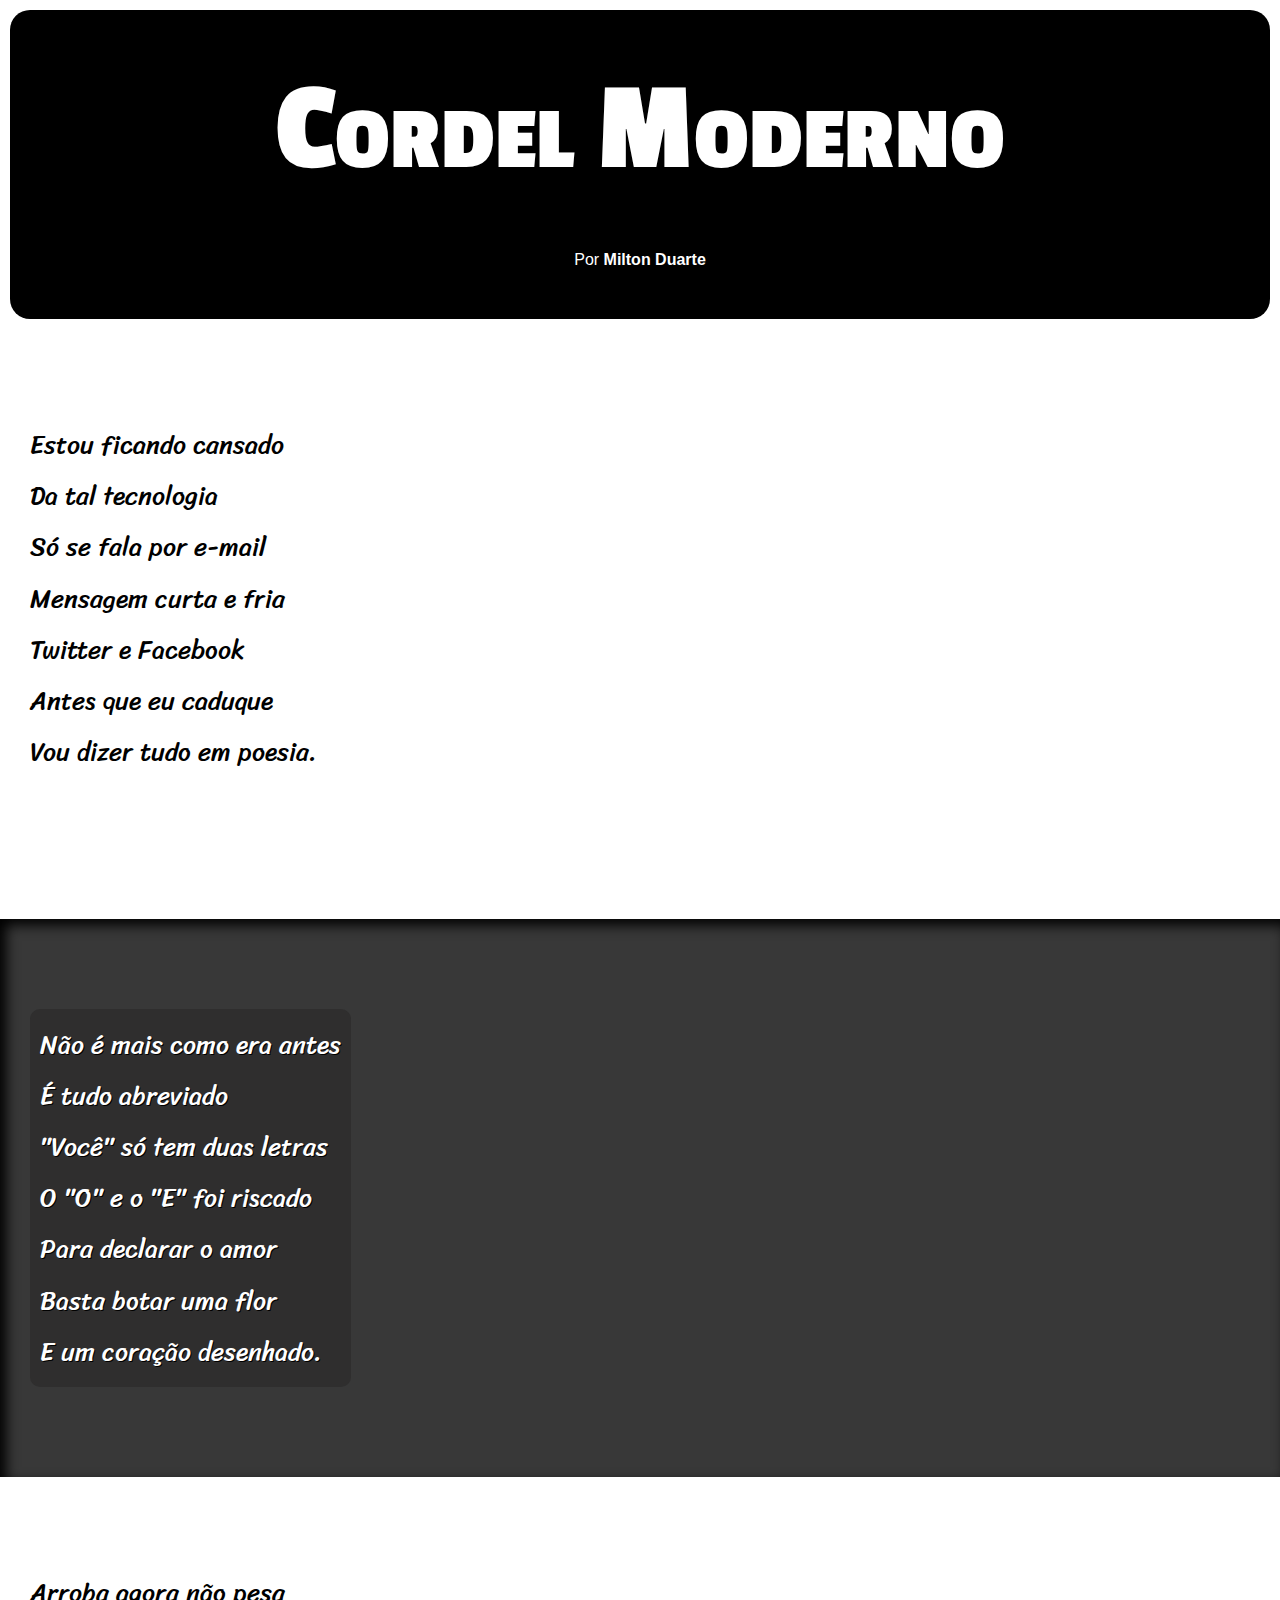
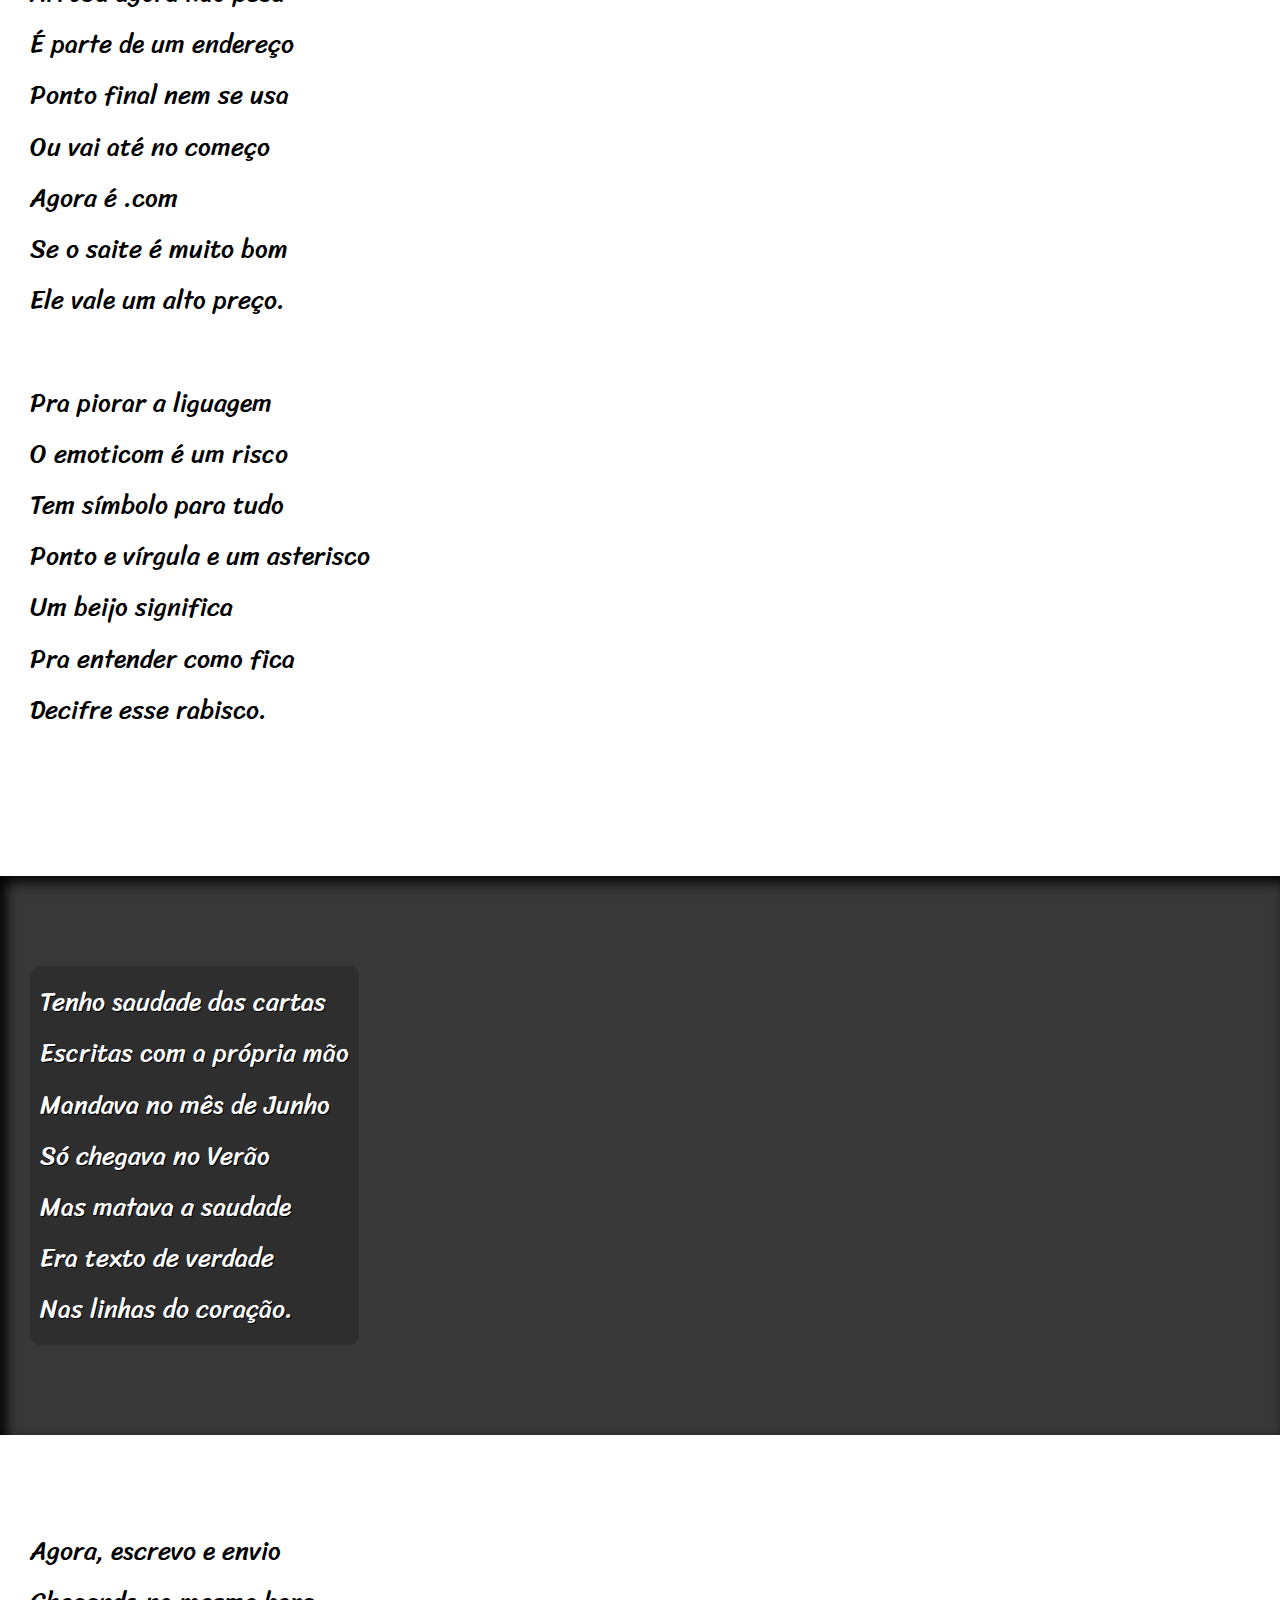
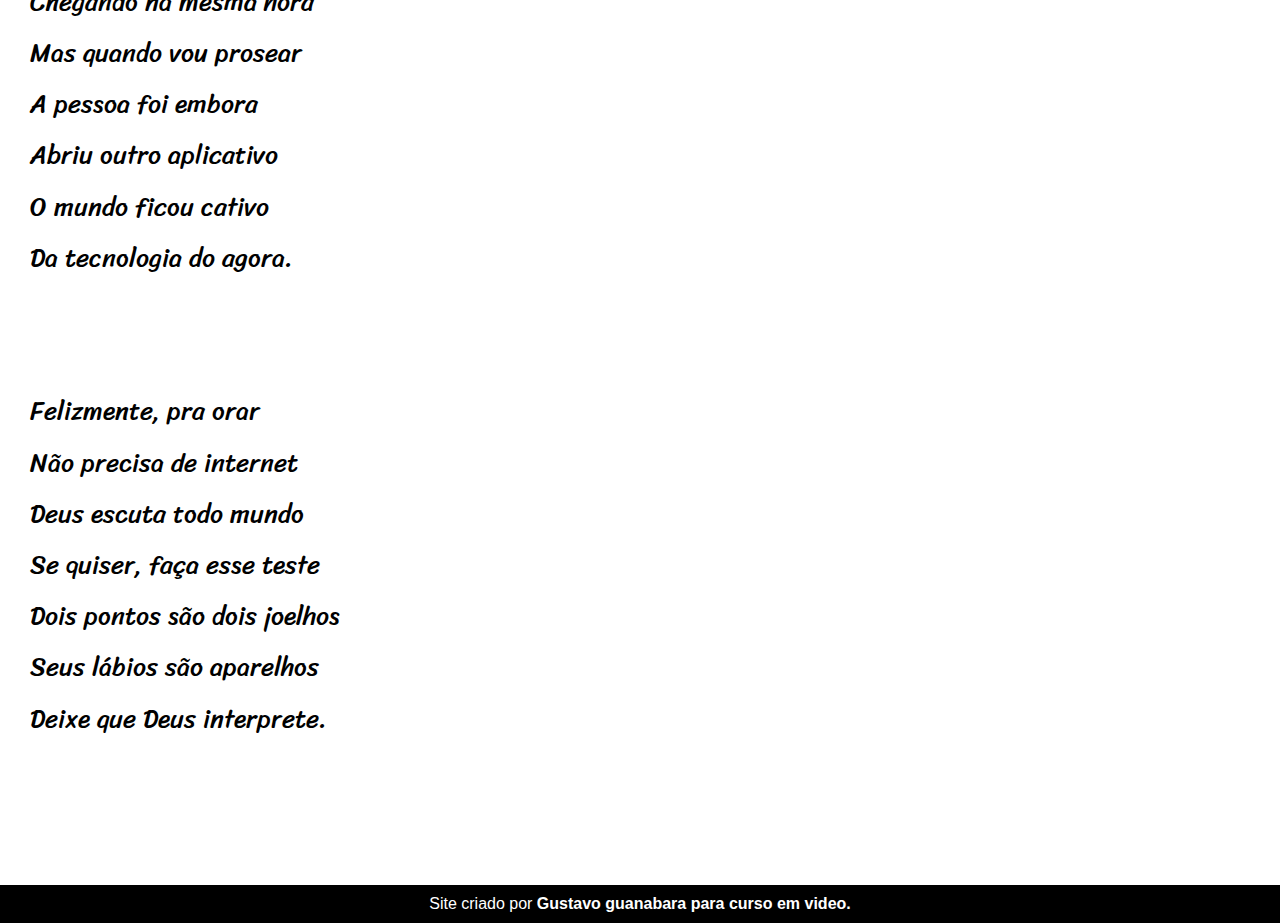
<file: desafio/dasafio12/index.html>
<!DOCTYPE html>
<html lang="pt-br">
<head>
    <meta charset="UTF-8">
    <meta name="viewport" content="width=device-width, initial-scale=1.0">
    <title>Cordel moederno</title>
    <link rel="stylesheet" href="estilo.css">
</head>
<body>
    <header>
       <h1>Cordel Moderno</h1> 
       <p>
    Por <a href=" https://www.recantodasletras.com.br/poesias/3186743]
    " target="_blank">Milton Duarte</a>
    
</header>
<section class="normal">
    <p>
    Estou ficando cansado <br>
    Da tal tecnologia<br>
    Só se fala por e-mail<br>
    Mensagem curta e fria<br>
    Twitter e Facebook<br>
    Antes que eu caduque<br>
    Vou dizer tudo em poesia.
</p>
</section>
    
<section class="imagem" id="img01">
    <p>
    Não é mais como era antes<br>
    É tudo abreviado<br>
    "Você" só tem duas letras<br>
    O "O" e o "E" foi riscado<br>
    Para declarar o amor<br>
    Basta botar uma flor<br>
    E um coração desenhado.
</p>
</section>
    
<section class="normal">
    <p>
    Arroba agora não pesa<br>
    É parte de um endereço<br>
    Ponto final nem se usa<br>
    Ou vai até no começo<br>
    Agora é .com<br>
    Se o saite é muito bom<br>
    Ele vale um alto preço.
</p>
<p>
    Pra piorar a liguagem<br>
    O emoticom é um risco<br>
    Tem símbolo para tudo<br>
    Ponto e vírgula e um asterisco<br>
    Um beijo significa<br>
    Pra entender como fica<br>
    Decifre esse rabisco.
</p>
</section>
   
<section class="imagem" id="img02">
    <p>
    Tenho saudade das cartas<br>
    Escritas com a própria mão<br>
    Mandava no mês de Junho<br>
    Só chegava no Verão<br>
    Mas matava a saudade<br>
    Era texto de verdade<br>
    Nas linhas do coração.
</p>
</section>
    
<section class="normal">

    <p>
    Agora, escrevo e envio<br>
    Chegando na mesma hora<br>
    Mas quando vou prosear<br>
    A pessoa foi embora<br>
    Abriu outro aplicativo<br>
    O mundo ficou cativo<br>
    Da tecnologia do agora.
</p>
<p></p>
    Felizmente, pra orar<br>
    Não precisa de internet<br>
    Deus escuta todo mundo<br>
    Se quiser, faça esse teste<br>
    Dois pontos são dois joelhos<br>
    Seus lábios são aparelhos<br>
    Deixe que Deus interprete.
</p>
</section>
    <footer>
        <p>Site criado por <a href="https://github.com/gustavoguanabara" target="_blank">Gustavo guanabara</a> <a href="https://www.cursoemvideo.com" target="_blank">para curso em video.</a>
        </p>
        </footer>
</body>
</html>
</file>
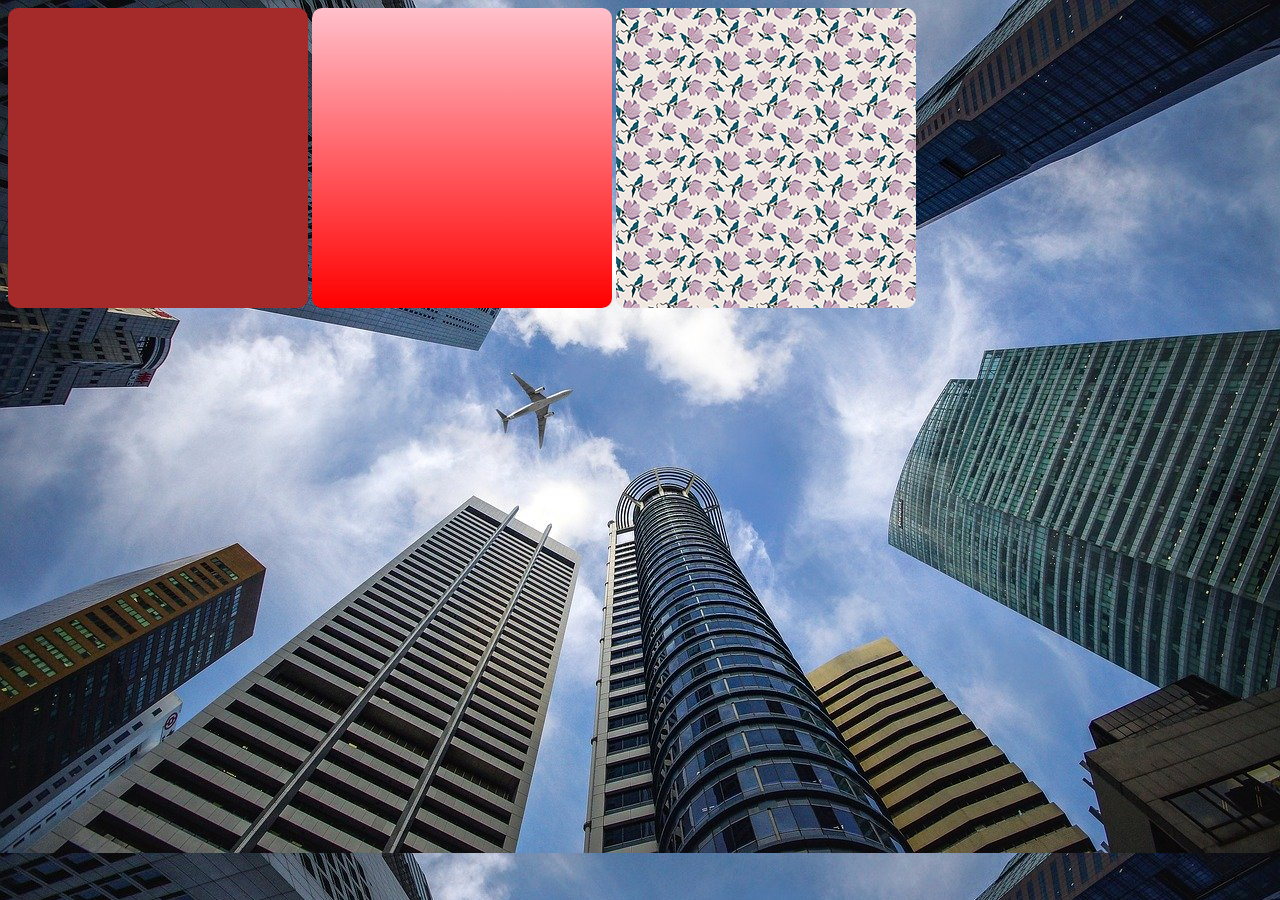
<file: ex/ex22/fundo.html>
<!DOCTYPE html>
<html lang="pt-r">
<head>
    <meta charset="UTF-8">
    <meta name="viewport" content="width=device-width, initial-scale=1.0">
    <link rel="stylesheet" href="fundo.css">
    <title>teste de imagem de fundo</title>
</head>
<body>
    <div class="quadrado" id="q1">

    </div>
    <div class="quadrado" id="q2">

    </div>
    <div class="quadrado" id="q3">

    </div>
</body>
</html>
</file>
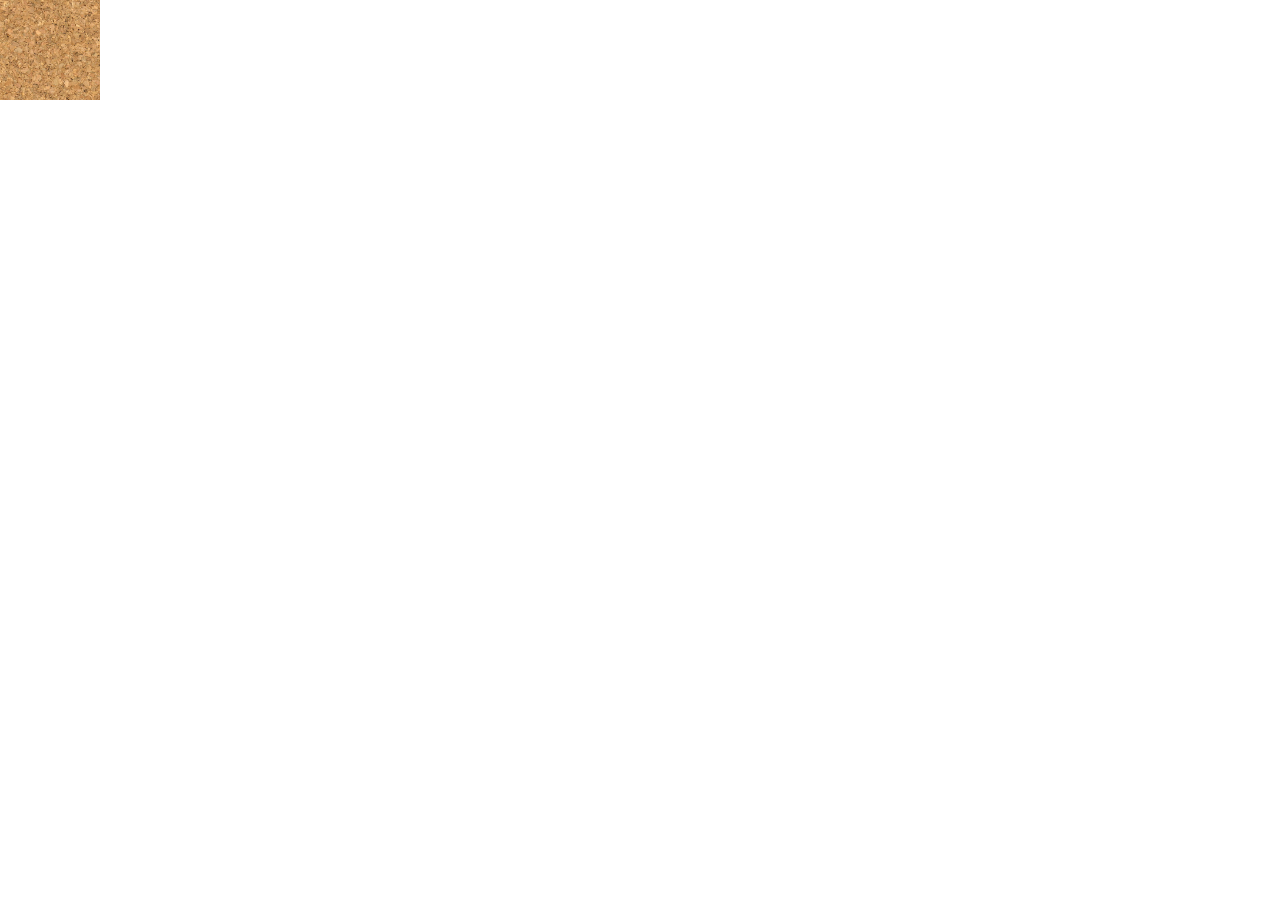
<file: ex/ex22/fundo02.html>
<!DOCTYPE html>
<html lang="pt-br">
<head>
    <meta charset="UTF-8">
    <meta name="viewport" content="width=device-width, initial-scale=1.0">
   <link rel="stylesheet" href="fundo02.css">
    <title>personalização de fundo</title>
</head>
<body>
    
</body>
</html>
</file>
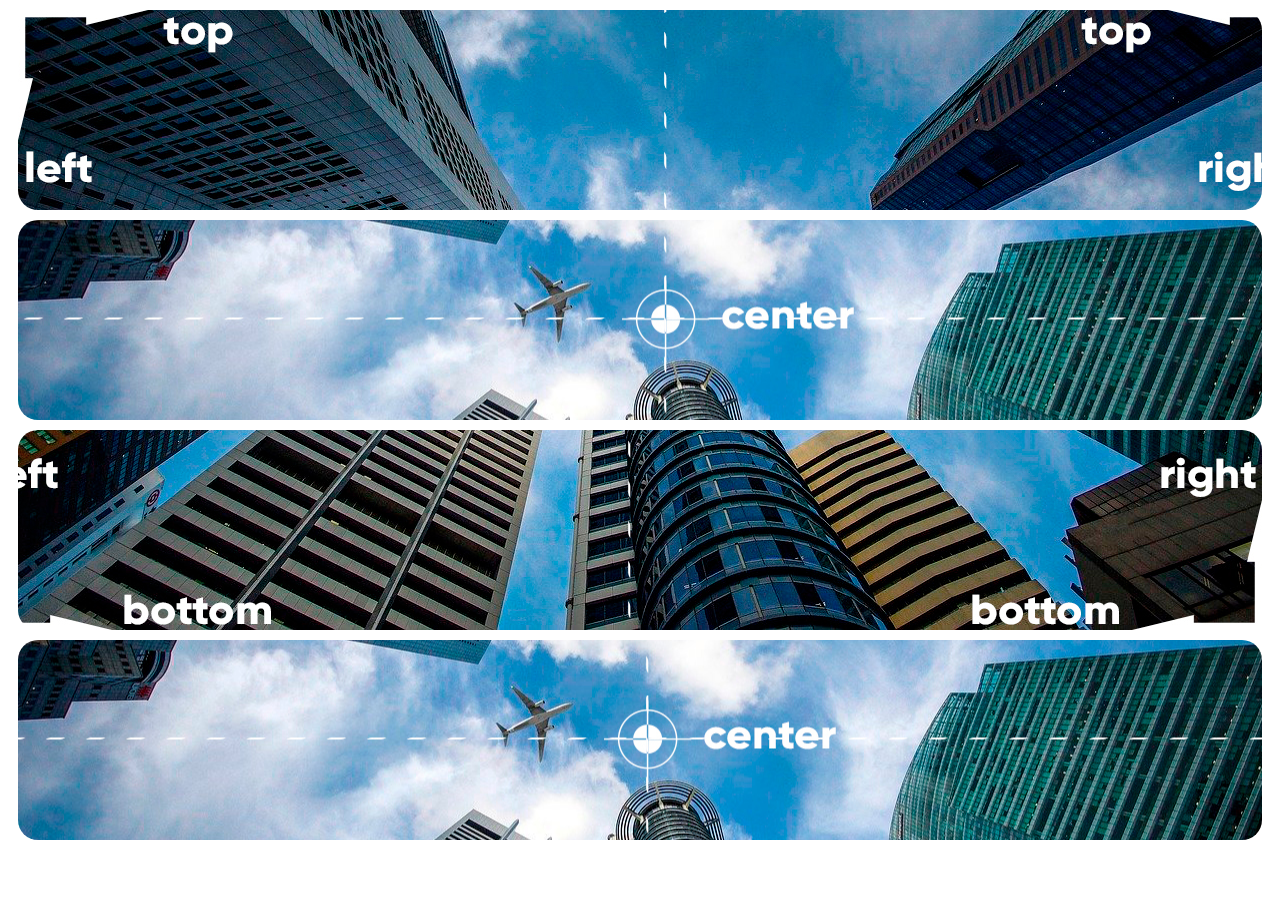
<file: ex/ex22/fundo3.html>
<!DOCTYPE html>
<html lang="pt-br">
<head>
    <meta charset="UTF-8">
    <meta name="viewport" content="width=device-width, initial-scale=1.0">
   <link rel="stylesheet" href="fuundo.css">
    <title>fundos</title>
</head>
<body>
    <div class="bloco" id="q1">

    </div>
    <div class="bloco" id="q2">

    </div>
    <div class="bloco" id="q3">

    </div>

    <div class="bloco" id="q4">

    </div>
</body>
</html>
</file>
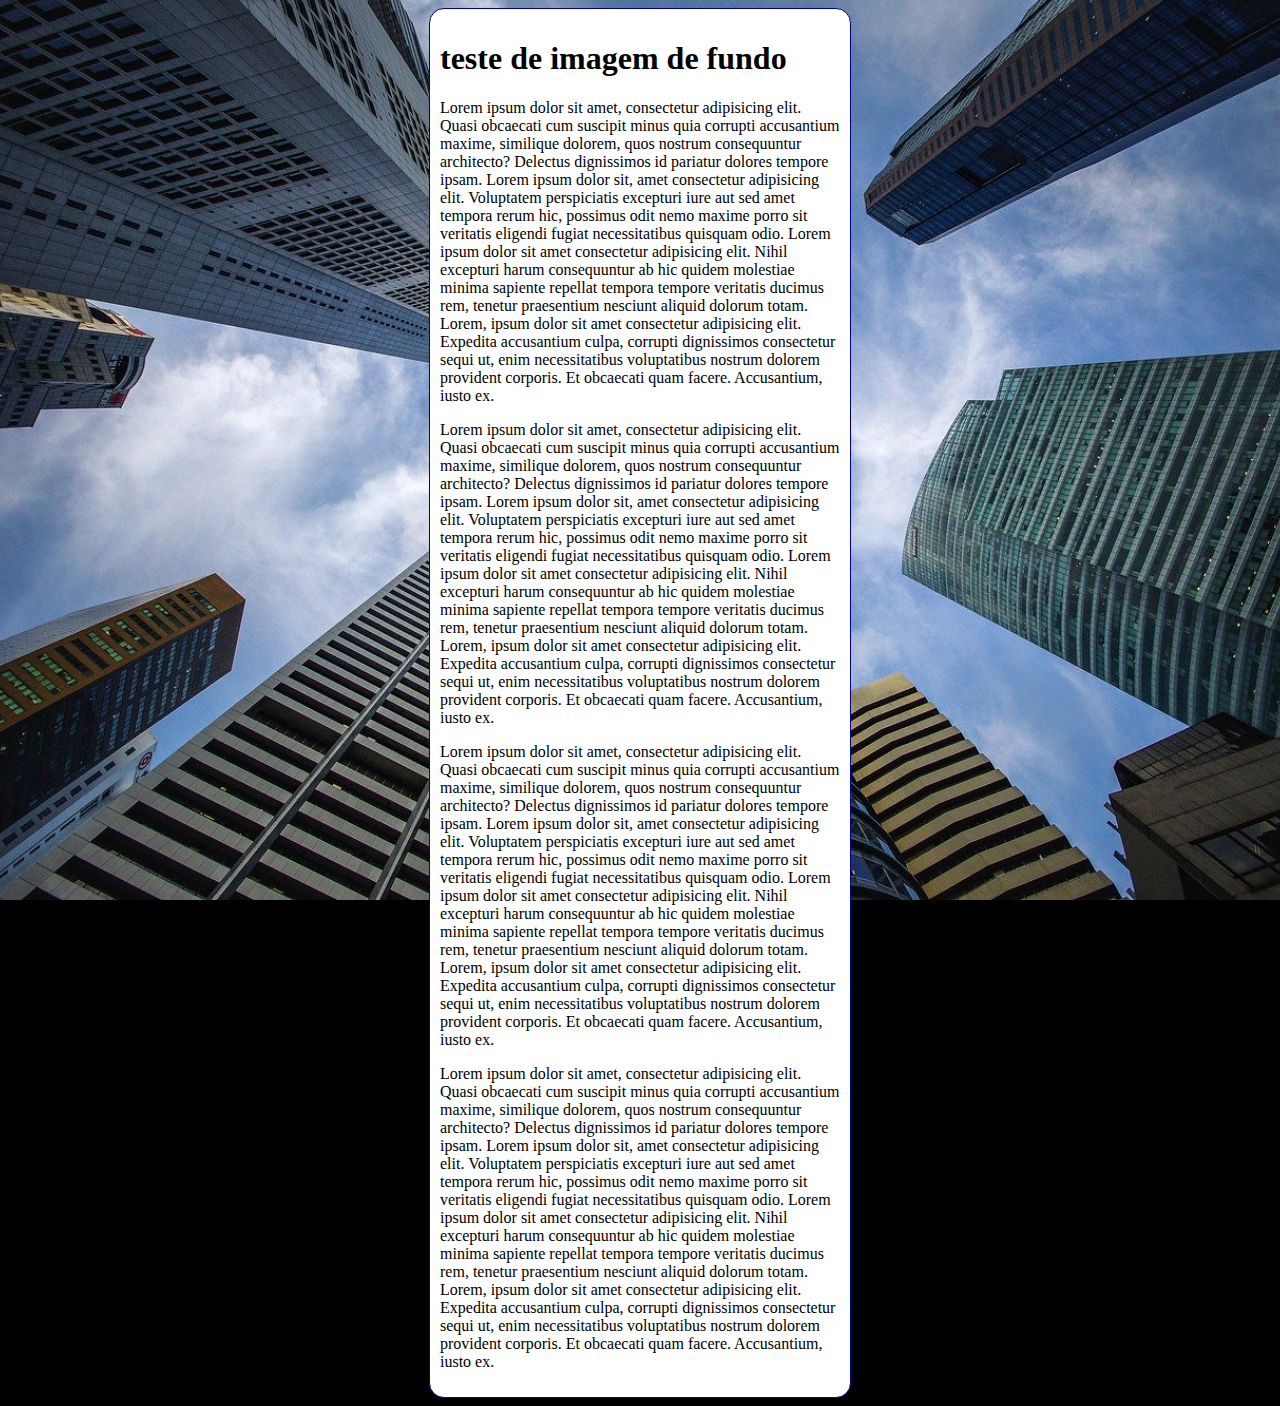
<file: ex/ex22/fundo6.html>
<!DOCTYPE html>
<html lang="pt-br">
<head>
    <meta charset="UTF-8">
    <meta name="viewport" content="width=device-width, initial-scale=1.0">
    <title>Document</title>
    <style>
        body{
           /* height: 100vh;
            background-color: black;
            background-image: url(imagens/wallpaper002.jpg);
            background-position: center center;
            background-repeat: no-repeat;
            background-size: cover;
            background-attachment: fixed;
            shorthand - background
            color>image>position>repeat>(size)>attachment*/
            background: black url(imagens/wallpaper002.jpg) center center no-repeat fixed;
            background-size: cover;
        }
        main{
            background-color: white;
            max-width: 400px;
            padding: 10px;
            margin: auto;
            border: 1px solid darkblue;
            border-radius: 15px
        }
    </style>
</head>
<body>
    <main>
        <h1>teste de imagem de fundo</h1>
       <p> Lorem ipsum dolor sit amet, consectetur adipisicing elit. Quasi obcaecati cum suscipit minus quia corrupti accusantium maxime, similique dolorem, quos nostrum consequuntur architecto? Delectus dignissimos id pariatur dolores tempore ipsam.
        Lorem ipsum dolor sit, amet consectetur adipisicing elit. Voluptatem perspiciatis excepturi iure aut sed amet tempora rerum hic, possimus odit nemo maxime porro sit veritatis eligendi fugiat necessitatibus quisquam odio.
        Lorem ipsum dolor sit amet consectetur adipisicing elit. Nihil excepturi harum consequuntur ab hic quidem molestiae minima sapiente repellat tempora tempore veritatis ducimus rem, tenetur praesentium nesciunt aliquid dolorum totam.
        Lorem, ipsum dolor sit amet consectetur adipisicing elit. Expedita accusantium culpa, corrupti dignissimos consectetur sequi ut, enim necessitatibus voluptatibus nostrum dolorem provident corporis. Et obcaecati quam facere. Accusantium, iusto ex.
   
    </p>
    <p> Lorem ipsum dolor sit amet, consectetur adipisicing elit. Quasi obcaecati cum suscipit minus quia corrupti accusantium maxime, similique dolorem, quos nostrum consequuntur architecto? Delectus dignissimos id pariatur dolores tempore ipsam.
        Lorem ipsum dolor sit, amet consectetur adipisicing elit. Voluptatem perspiciatis excepturi iure aut sed amet tempora rerum hic, possimus odit nemo maxime porro sit veritatis eligendi fugiat necessitatibus quisquam odio.
        Lorem ipsum dolor sit amet consectetur adipisicing elit. Nihil excepturi harum consequuntur ab hic quidem molestiae minima sapiente repellat tempora tempore veritatis ducimus rem, tenetur praesentium nesciunt aliquid dolorum totam.
        Lorem, ipsum dolor sit amet consectetur adipisicing elit. Expedita accusantium culpa, corrupti dignissimos consectetur sequi ut, enim necessitatibus voluptatibus nostrum dolorem provident corporis. Et obcaecati quam facere. Accusantium, iusto ex.
   
    </p>
    <p> Lorem ipsum dolor sit amet, consectetur adipisicing elit. Quasi obcaecati cum suscipit minus quia corrupti accusantium maxime, similique dolorem, quos nostrum consequuntur architecto? Delectus dignissimos id pariatur dolores tempore ipsam.
        Lorem ipsum dolor sit, amet consectetur adipisicing elit. Voluptatem perspiciatis excepturi iure aut sed amet tempora rerum hic, possimus odit nemo maxime porro sit veritatis eligendi fugiat necessitatibus quisquam odio.
        Lorem ipsum dolor sit amet consectetur adipisicing elit. Nihil excepturi harum consequuntur ab hic quidem molestiae minima sapiente repellat tempora tempore veritatis ducimus rem, tenetur praesentium nesciunt aliquid dolorum totam.
        Lorem, ipsum dolor sit amet consectetur adipisicing elit. Expedita accusantium culpa, corrupti dignissimos consectetur sequi ut, enim necessitatibus voluptatibus nostrum dolorem provident corporis. Et obcaecati quam facere. Accusantium, iusto ex.
   
    </p>
    <p> Lorem ipsum dolor sit amet, consectetur adipisicing elit. Quasi obcaecati cum suscipit minus quia corrupti accusantium maxime, similique dolorem, quos nostrum consequuntur architecto? Delectus dignissimos id pariatur dolores tempore ipsam.
        Lorem ipsum dolor sit, amet consectetur adipisicing elit. Voluptatem perspiciatis excepturi iure aut sed amet tempora rerum hic, possimus odit nemo maxime porro sit veritatis eligendi fugiat necessitatibus quisquam odio.
        Lorem ipsum dolor sit amet consectetur adipisicing elit. Nihil excepturi harum consequuntur ab hic quidem molestiae minima sapiente repellat tempora tempore veritatis ducimus rem, tenetur praesentium nesciunt aliquid dolorum totam.
        Lorem, ipsum dolor sit amet consectetur adipisicing elit. Expedita accusantium culpa, corrupti dignissimos consectetur sequi ut, enim necessitatibus voluptatibus nostrum dolorem provident corporis. Et obcaecati quam facere. Accusantium, iusto ex.
   
    </p>
    </main>
</body>
</html>
</file>
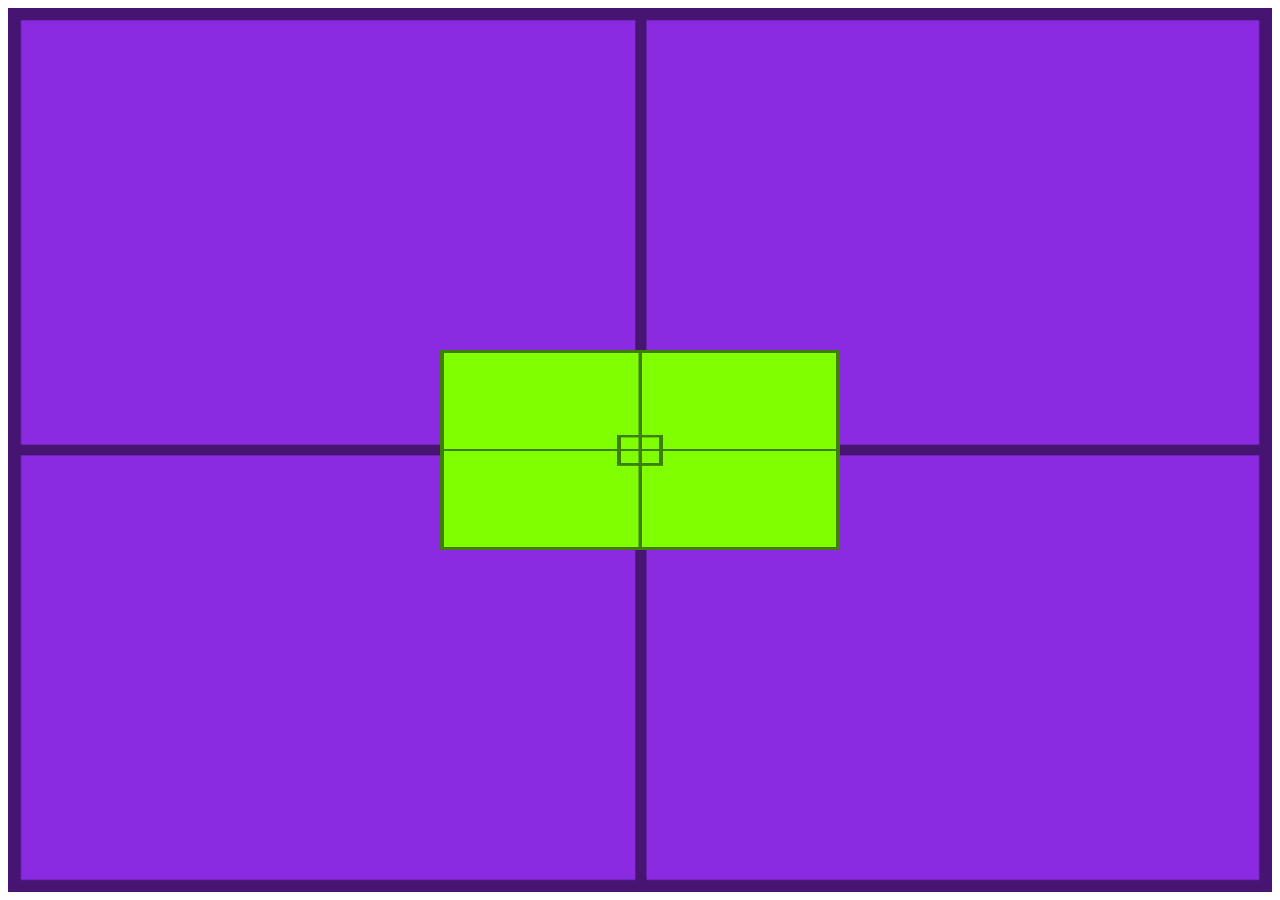
<file: ex/ex22/fundo7.html>
<!DOCTYPE html>
<html lang="pt-br">
<head>
    <meta charset="UTF-8">
    <meta name="viewport" content="width=device-width, initial-scale=1.0">
    <title>alinhamento vertical</title>
    <style>
        #container{
            background-image: url(imagens/target001.png);
            background-size: 100% 100%;
            position: relative;
            height: 96vh;
            padding: 10px;
            background-color: blueviolet;
        }

        #conteudo{
            background-image: url(imagens/target001.png);
            background-size: 100% 100%;
            position: absolute;
            height: 200px;
            width: 400px;
            background-color: chartreuse;

            left: 50%;
            top: 50%;
            transform: translate(-50%, -50%);
        }
    </style>
</head>
<body>
    <section id="container">
        <article id="conteudo">

        </article>
    </section>
</body>
</html>
</file>
<file: desafio/dasafio12/estilo.css>
@charset "UTF-8";


@import url('https://fonts.googleapis.com/css2?family=Passion+One:wght@400;700;900&family=Sriracha&display=swap');

@import url('https://fonts.googleapis.com/css2?family=Sriracha&display=swap');

:root{
    --fonte1: Verdana, Geneva, Tahoma, sans-serif;
    --fonte2: "Passion One", sans-serif;
    --fonte3: "Sriracha", cursive;
}

*{
    margin: 0px;
    padding: 0px;
   
}

html, body{
    background-color: rgb(255, 255, 255);
    min-height: 100%;
    font-family: var(--fonte1)
}
header{
    background-color: black;
    color: rgb(255, 255, 255);
    text-align: center;
    margin: 10px;
    border-radius: 20px;
}
header > h1{
    padding: 50px;
    font-variant: small-caps;
    font-family: var(--fonte2);
    font-size: 10vw;
}
header > p{
    padding-bottom: 50px;

}
header a, footer a{
    color: white;
    text-decoration: none;
    font-weight: bolder;
}

header a:hover, footer a:hover{
    text-decoration: underline;
}
section{
    padding-top: 10vh;
    padding-bottom: 10vh;
    line-height: 2em;
    padding-left: 30px;
    font-family: var(--fonte3);
    font-size: 2vw;
}
section > p{
    padding-bottom: 2em;
}
section.normal{
    background-color: white;
    color: black;
}
section.imagem{
    background-color: rgb(56, 56, 56);
    color: white;
    box-shadow: inset 6px 6px 13px 0px black;
    background-attachment: fixed;
}
section.imagem > p{
    background-color: rgba(27, 25, 25, 0.322);
    display: inline-block;
    text-shadow: 1px 1px 0px black;
    border-radius: 10px;
    padding: 10px;
}
footer{
    background-color: black;
    color: white;
    text-align: center;
    padding: 10px;
}
section#img01{
    background-image: url(imagens/background001.jpg);
    background-position: right, center;
    background-size: cover;
  
}

section#img02{
    background-image: url(imagens/background002.jpg);
    background-size: cover;
}
</file>
<file: ex/ex22/fundo.css>
div.quadrado{
    display: inline-block;
    border: 1p solid black;
    border-radius: 10px;
    width: 300px;
    height: 300px;
    background-color: rgb(122, 122, 122);
}
body{
    background-image: url(imagens/wallpaper002.jpg);
}
div#q1{
background-color: brown;
}
div#q2{
background-image: linear-gradient(to bottom, pink,red);
}
div#q3{
background-image: url(imagens/pattern003.png);
}
</file>
<file: ex/ex22/fundo02.css>
body{
    background-image: url(imagens/wallpaper001.jpg);
    background-size: 100px 100px;
    background-repeat: no-repeat;
    
}
</file>
<file: ex/ex22/fuundo.css>
.bloco{
    height: 200px;
    border: 1px black;
    border-radius: 20px;
    margin: 10px;
    background-image: url(imagens/wallpaper003.jpg);
}

#q1{
 background-position: left top;
}
#q2{
background-position: left center;
}
#q3{
background-position: right bottom;
}
#q4{
    background-position: center center;
}
</file>
